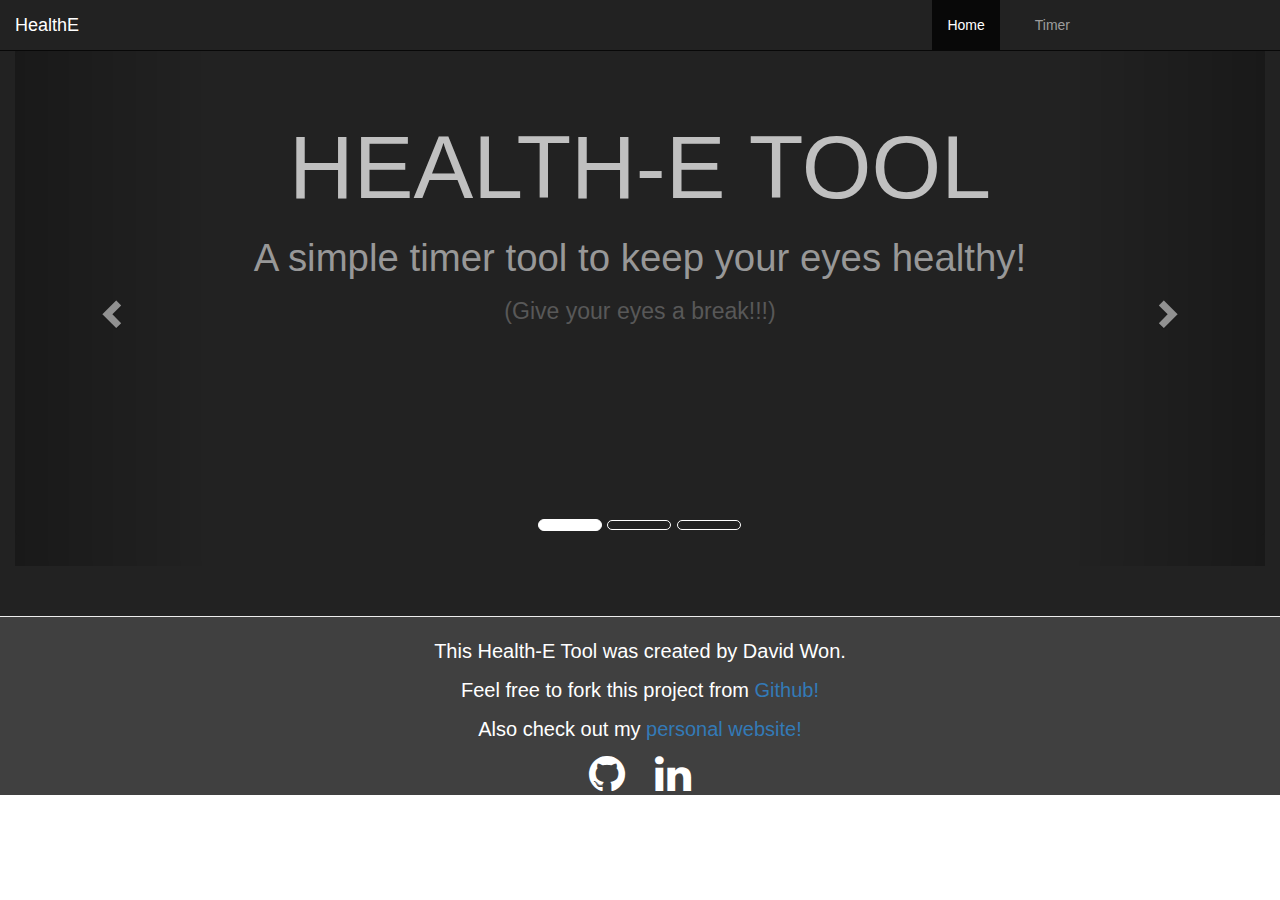
<file: index.html>
<!DOCTYPE html>
<link rel="stylesheet" href="page.css">
<link rel="stylesheet" href="footer.css">
<script src="https://ajax.googleapis.com/ajax/libs/jquery/3.2.1/jquery.min.js"></script>
<script src="https://maxcdn.bootstrapcdn.com/bootstrap/3.3.7/js/bootstrap.min.js"></script>
<link rel="stylesheet" href="https://maxcdn.bootstrapcdn.com/bootstrap/3.3.7/css/bootstrap.min.css" integrity="sha384-BVYiiSIFeK1dGmJRAkycuHAHRg32OmUcww7on3RYdg4Va+PmSTsz/K68vbdEjh4u" crossorigin="anonymous">
<link rel="stylesheet" href="https://cdnjs.cloudflare.com/ajax/libs/font-awesome/4.7.0/css/font-awesome.min.css">

<div class="bg">
    <!-- Navigation Bar -->
    <nav class="navbar navbar-inverse navbar-fixed-top">
        <div class="navbar-header">
            <button type="button" class="navbar-toggle collapsed" data-toggle="collapse" data-target="#mobile-navbar1" aria-expanded="false">
                <span class="sr-only">Toggle navigation</span>
                <span class="icon-bar"></span>
                <span class="icon-bar"></span>
                <span class="icon-bar"></span>
            </button>
            <a class="navbar-brand" href="#">HealthE</a>
          </div>
          <div class="collapse navbar-collapse" id="mobile-navbar1">
              <div class="navigation-bar">
                  <ul class="nav navbar-nav navbar-right">
                      <li class="active"><a href="#">Home</a></li>
                      <li><a href="timer.html">Timer</a></li>
                      <!--li><a href="features.html">Features</a></li-->
                  </ul>
              </div>

          </div>


    </nav>
<body>



<div class="container" style="height:100%; width:100%; margin-top:50px;">
  <div id="myCarousel" class="carousel slide" data-ride="carousel" style="height: 100%;">
    <!-- Indicators -->
    <ol class="carousel-indicators">
      <li data-target="#myCarousel" data-slide-to="0" class="carousel-li active"></li>
      <li data-target="#myCarousel" data-slide-to="1" class="carousel-li"></li>
      <li data-target="#myCarousel" data-slide-to="2" class="carousel-li"></li>
    </ol>

    <!-- Wrapper for slides -->
    <div class="carousel-inner" style="height:100%;">
      <div class="item active">
          <div class="jumbotron dark">
              <h1 class="title">HEALTH-E TOOL</h1>
              <h2 class="title">A simple timer tool to keep your eyes healthy!</h2>
              <h3 class="title">(Give your eyes a break!!!)</h3>
          </div>
      </div>

      <div class="item">
          <div class="jumbotron light">
              <h1 class="jtext" style="font-size: 7vw;">Manage Your Time!</h1>
              <ul class="jlist">
                  <li class="jbullet">20 minute timer for short eye break</li>
                  <li class="jbullet">60 minute timer for eye exercise</li>
                  <li class="jbullet">2 hour timer for quick stroll</li>
                  <li class="jbullet">Custom Timers for yourself!</li>
              </ul>
              <div class="center" margin-top: 3vw;>
                  <a href="features.html"><button class="btn btn-danger btn-block btn-sm" align-self="center"><p style="font-size:4vw; text-align:center;">Check out all the features!</p></button></a>
              </div>
          </div>


      </div>

      <div class="item">
          <div class="jumbotron dark">
              <h1 class="title">Very Simple!</h1>
              <h2 class="title">Just keep the page open and take healthy breaks!</h2>
              <div class="center" style="margin-top: 3vw;">
                  <a href="timer.html"><button class="btn btn-primary btn-block btn-sm" align-self="center"><p style="font-size:4vw; text-align:center;">Get Started!</p></button></a>
              </div>
          </div>
      </div>
    </div>

    <!-- Left and right controls -->

    <a class="left carousel-control" href="#myCarousel" data-slide="prev">
      <span class="glyphicon glyphicon-chevron-left"></span>
      <span class="sr-only">Previous</span>
    </a>
    <a class="right carousel-control" href="#myCarousel" data-slide="next">
      <span class="glyphicon glyphicon-chevron-right"></span>
      <span class="sr-only">Next</span>
  </a>
  </div>
</div>

<!-- Content 1 -->






<!-- Footer -->
<div class="footer-container text-center">
    <footer>
        <hr>
        <p class="footer-p">This Health-E Tool was created by David Won. </p>
        <p class="footer-p">Feel free to fork this project from <a href="http://github.com/davidwon7/timer-web-app">Github!</a>  </p>
        <p class="footer-p">Also check out my  <a href="https://davidwon7.github.io">personal website!</a>  </p>
    <div class="footer-div">
        <a href="https://github.com/davidwon7" class="btn btn-social-icon" style="display:inline;">
            <span class="fa fa-github fa-3x" style="color:white;"></span>
        </a>
        <a href="https://www.linkedin.com/in/david-won-b22ab2135/" class="btn btn-social-icon"style="display:inline;">
            <span class="fa fa-linkedin fa-3x" style="color:white;"></span>
        </a>
    </div>
    </footer>
</div>

</div></body></html>
</file>
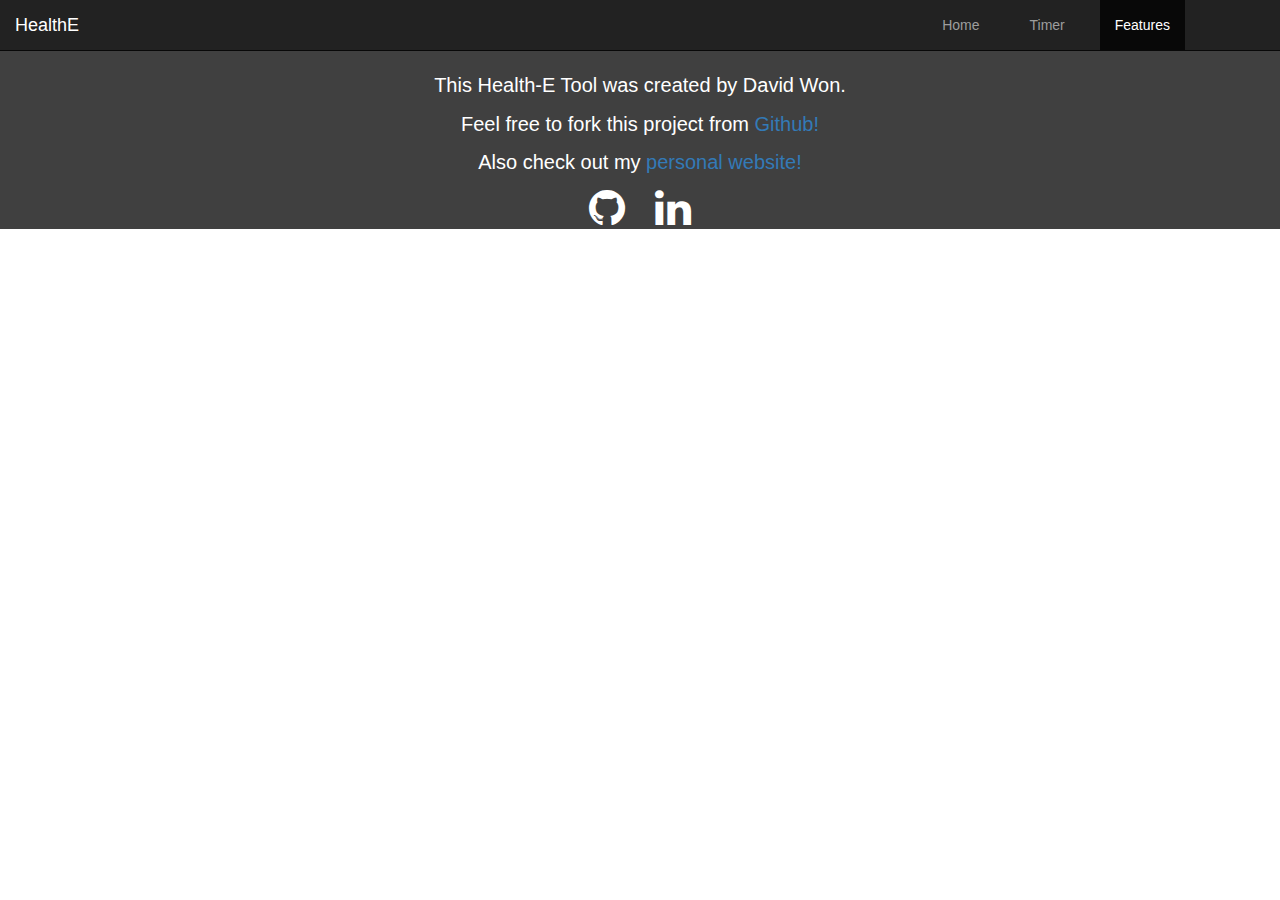
<file: features.html>
<!DOCTYPE html>
<div class="bg">
<!-- Navigation Bar -->
<nav class="navbar navbar-inverse navbar-fixed-top">
    <div class="navbar-header">
        <button type="button" class="navbar-toggle collapsed" data-toggle="collapse" data-target="#mobile-navbar1" aria-expanded="false">
            <span class="sr-only">Toggle navigation</span>
            <span class="icon-bar"></span>
            <span class="icon-bar"></span>
            <span class="icon-bar"></span>
        </button>
        <a class="navbar-brand" href="#">HealthE</a>
      </div>
      <div class="collapse navbar-collapse" id="mobile-navbar1">
          <div class="navigation-bar">
              <ul class="nav navbar-nav navbar-right">
                  <li><a href="index.html">Home</a></li>
                  <li><a href="timer.html">Timer</a></li>
                  <li class="active"><a href="features.html">Features</a></li>
              </ul>
          </div>
      </div>
</nav>





<!-- Footer -->
<div class="footer-container text-center">
    <footer>
        <hr>
        <p class="footer-p">This Health-E Tool was created by David Won. </p>
        <p class="footer-p">Feel free to fork this project from <a href="http://github.com/davidwon7/timer-web-app">Github!</a>  </p>
        <p class="footer-p">Also check out my  <a href="https://davidwon7.github.io">personal website!</a>  </p>
    <div class="footer-div">
        <a href="https://github.com/davidwon7" class="btn btn-social-icon" style="display:inline;">
            <span class="fa fa-github fa-3x" style="color:white;"></span>
        </a>
        <a href="https://www.linkedin.com/in/david-won-b22ab2135/" class="btn btn-social-icon"style="display:inline;">
            <span class="fa fa-linkedin fa-3x" style="color:white;"></span>
        </a>
    </div>
    </footer>
</div>



<link rel="stylesheet" href="footer.css">
<link rel="stylesheet" href="features.css">
<script src="https://ajax.googleapis.com/ajax/libs/jquery/3.2.1/jquery.min.js"></script>
<script src="https://maxcdn.bootstrapcdn.com/bootstrap/3.3.7/js/bootstrap.min.js"></script>

<link rel="stylesheet" href="https://cdnjs.cloudflare.com/ajax/libs/font-awesome/4.7.0/css/font-awesome.min.css">
<link rel="stylesheet" href="https://maxcdn.bootstrapcdn.com/bootstrap/3.3.7/css/bootstrap.min.css" integrity="sha384-BVYiiSIFeK1dGmJRAkycuHAHRg32OmUcww7on3RYdg4Va+PmSTsz/K68vbdEjh4u" crossorigin="anonymous">
</div></html>
</file>
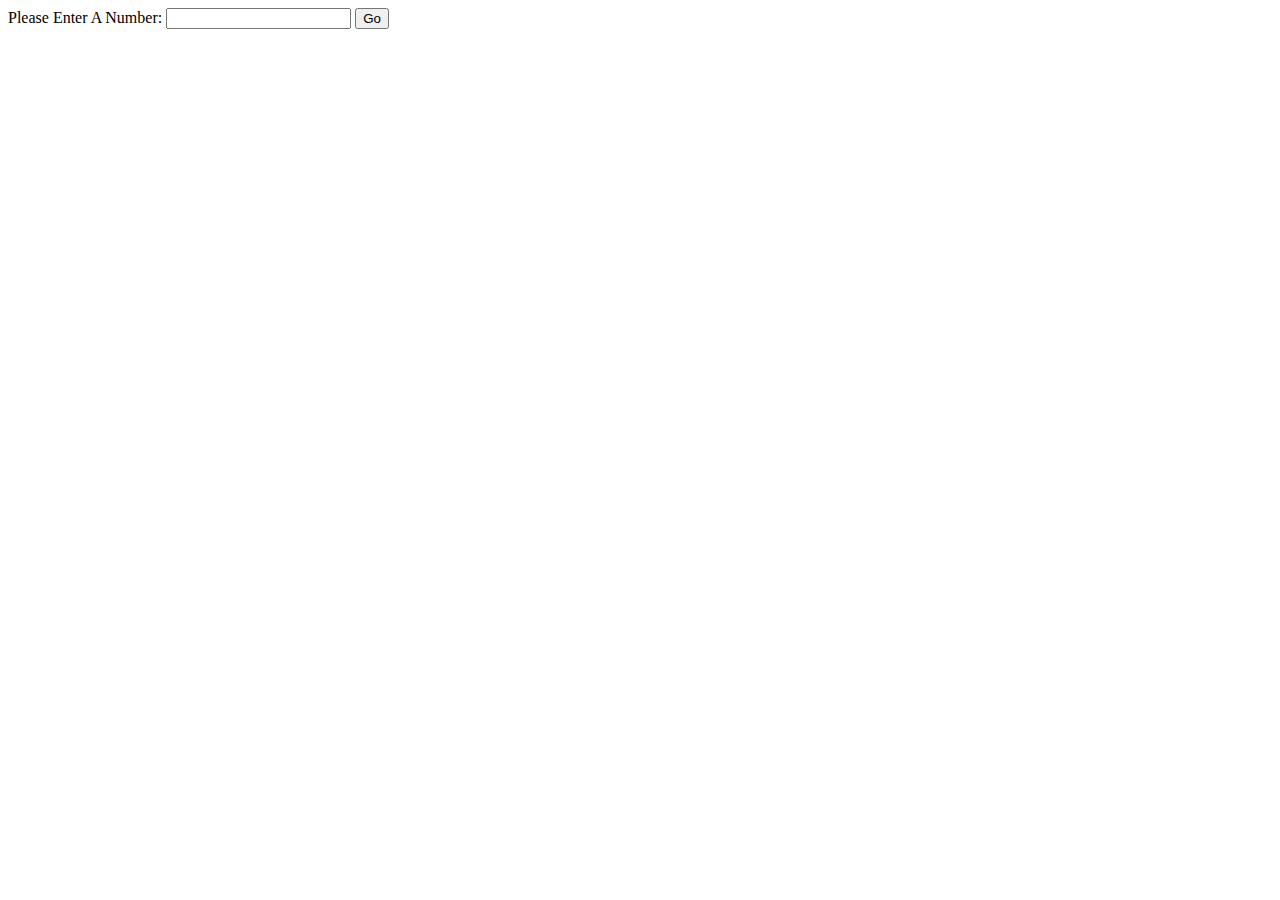
<file: justatest.html>
<html>
<body>
<div id="countdown"></div>
<div id="notifier"></div>
<script type="text/javascript">
function startTimer() {
  userInput = document.getElementById('userTime').value;
  	if(userInput.length == 0){
		alert("Please enter a value");
	} else {
	var numericExpression = /^[0-9]+$/;
	if(!userInput.match(numericExpression)){
	alert("Please enter a number")
	} else {

   function display( notifier, str ) {
    document.getElementById(notifier).innerHTML = str;
  }

  function toMinuteAndSecond( x ) {
    return Math.floor(x/60) + ":" + x%60;
  }

  function setTimer( remain, actions ) {
    (function countdown() {
       display("countdown", toMinuteAndSecond(remain));
       actions[remain] && actions[remain]();
       (remain -= 1) >= 0 && setTimeout(arguments.callee, 1000);
    })();
  }

  setTimer(userInput, {
    10: function () { display("notifier", "Just 10 seconds to go"); },
     5: function () { display("notifier", "5 seconds left");        },
     0: function () { display("notifier", "Time is up");       }
  });
}
}
}
</script>
Please Enter A Number: <input type="text" id="userTime" />
<input type="button" value="Go" onclick="startTimer()" />
</body>
</html>
</file>
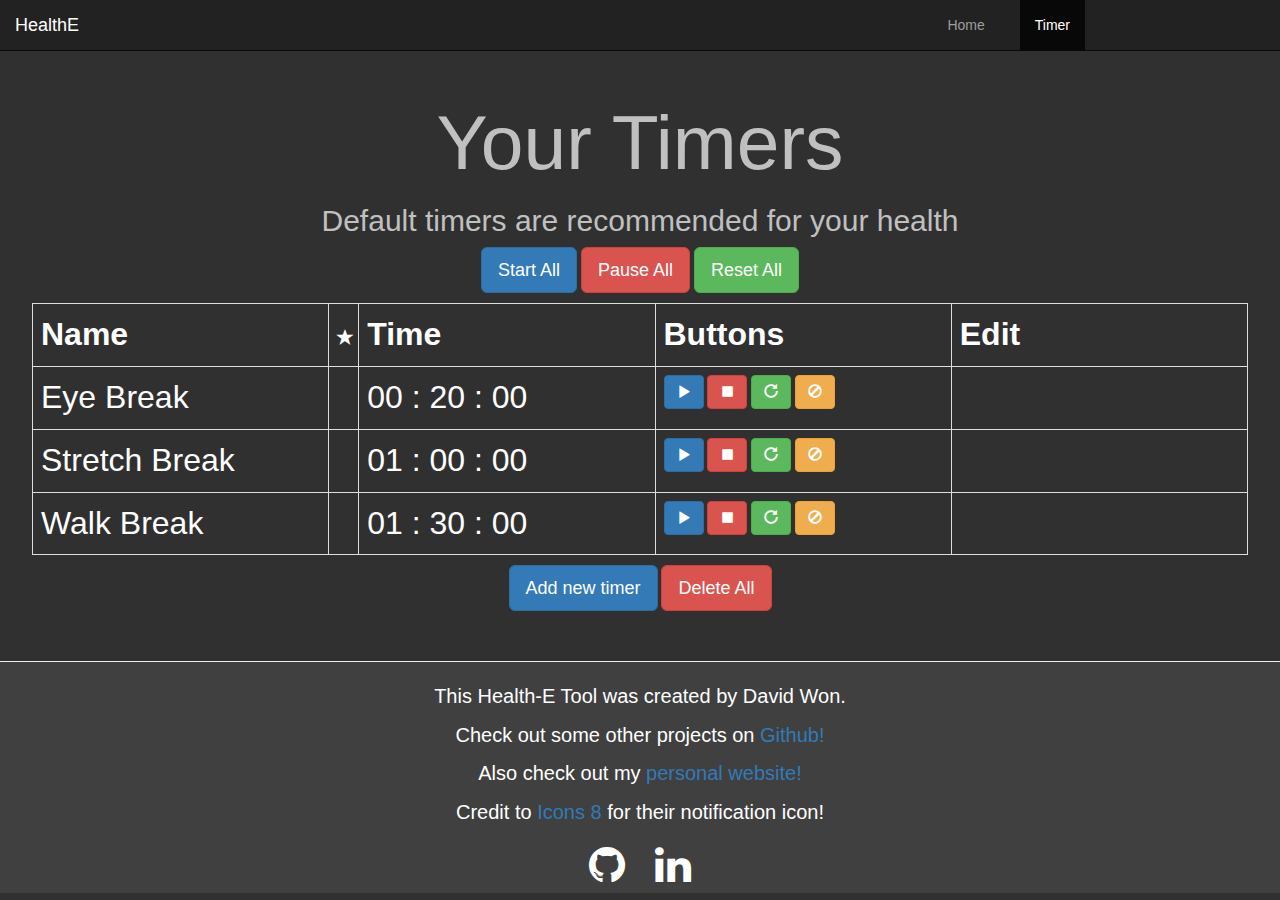
<file: timer.html>
<!DOCTYPE html>
<div class="bg">
<body>

<nav class="navbar navbar-inverse navbar-fixed-top">
    <div class="navbar-header">
        <button type="button" class="navbar-toggle collapsed" data-toggle="collapse" data-target="#mobile-navbar1" aria-expanded="false">
            <span class="sr-only">Toggle navigation</span>
            <span class="icon-bar"></span>
            <span class="icon-bar"></span>
            <span class="icon-bar"></span>
        </button>
        <a class="navbar-brand" href="#">HealthE</a>
      </div>
      <div class="collapse navbar-collapse" id="mobile-navbar1">
          <div class="navigation-bar">
              <ul class="nav navbar-nav navbar-right">
                  <li><a href="index.html">Home</a></li>
                  <li class="active"><a href="timer.html">Timer</a></li>
                  <!--li><a href="features.html">Features</a></li-->
              </ul>
          </div>
      </div>
</nav>


<div class="test" style="margin-top: 100px;">
    <h1 class="title">Your Timers</h1>
    <h2 class="text">Default timers are recommended for your health</h2>

    <div class="all-btn" style="margin-bottom: 10px;">
        <button class="btn btn-primary btn-lg start-all btn-all"><span class="btn-all-text">Start All</span></button>
        <button class="btn btn-danger btn-lg pause-all btn-all"><span class="btn-all-text">Pause All</span></button>
        <button class="btn btn-success btn-lg reset-all btn-all"><span class="btn-all-text">Reset All</span></button>
    </div>
</div>
<!--h2 class="text">Recommended</h2-->




<div class="table-container">
<table class="table table-bordered timer-table">
    <tr>
        <th>Name</th>
        <th><span class='glyphicon glyphicon-star' aria-hidden='true'></span></th>
        <th>Time</th>
        <th>Buttons</th>
        <th>Edit</th>
    </tr>

    <tr id="eyerest0">
        <!--td class="timer-description">No Name</td-->
        <td class="timer-description">www</td>
        <td class="timer-custom" valign="">
                <!--span class='glyphicon glyphicon-star' aria-hidden='false'></span-->
        <td class="timer text">00 : 00 : 00</td>
        <td class="timer-buttons">
            <div class="btn btn-primary btn-start btn-act">
                <span class="glyphicon glyphicon-play" aria-hidden="false"></span>
            </div>
            <div class="btn btn-danger btn-pause btn-act">
                <span class="glyphicon glyphicon-stop" aria-hidden="false"></span>
            </div>
            <div class="btn btn-success btn-reset btn-act">
                <span class="glyphicon glyphicon-repeat" aria-hidden="false"></span>
            </div>

            <button type="button" class="btn btn-warning btn-disable btn-act">
                <span class="glyphicon glyphicon-ban-circle btn-disable" aria-hidden="false"></span>
            </button>

        </td>
        <td class="timer-buttons-2">
        </td>

    </tr>

    <tr id="eyerest1">

        <td class="timer-description">www</td>
        <td class="timer-custom">

        </td>
        <td class="timer text">00 : 00 : 00</td>

        <td class="timer-buttons">
            <div class="btn btn-primary btn-start btn-act">
                <span class="glyphicon glyphicon-play" aria-hidden="false"></span>
            </div>
            <div class="btn btn-danger btn-pause btn-act">
                <span class="glyphicon glyphicon-stop" aria-hidden="false"></span>
            </div>
            <div class="btn btn-success btn-reset btn-act">
                <span class="glyphicon glyphicon-repeat" aria-hidden="false"></span>
            </div>
                <button type="button" class="btn btn-warning btn-disable btn-act">
                    <span class="glyphicon glyphicon-ban-circle" aria-hidden="false"></span>
                </button>
        </td>
        <td class="timer-buttons-2">
        </td>
    </tr>

    <tr id="eyerest2">
        <td class="timer-description">www</td>
        <td class="timer-custom">

        </td>
        <td class="timer text">00 : 00 : 00</td>

        <td class="timer-buttons">
            <div class="btn btn-primary btn-start btn-act">
                <span class="glyphicon glyphicon-play" aria-hidden="false"></span>
            </div>
            <div class="btn btn-danger btn-pause btn-act">
                <span class="glyphicon glyphicon-stop" aria-hidden="false"></span>
            </div>
            <div class="btn btn-success btn-reset btn-act">
                <span class="glyphicon glyphicon-repeat" aria-hidden="false"></span>
            </div>
            <button type="button" class="btn btn-warning btn-disable btn-act">
                <span class="glyphicon glyphicon-ban-circle" aria-hidden="false"></span>
            </button>
        </td>
        <td class="timer-buttons-2">            
        </td>
    </tr>

</table>
<div class="add-new-timer" style="text-align:center;margin-top: -10px; padding: 0;">
    <button class="btn btn-primary btn-lg" data-toggle='modal' data-target='#addModal'>Add new timer</button>
    <button class="btn btn-danger btn-lg delete-all">Delete All</button>
</div>

</div>


<div class="footer-container text-center">
    <footer>
        <hr>
        <p class="footer-p">This Health-E Tool was created by David Won. </p>
        <p class="footer-p">Check out some other projects on <a href="http://github.com/davidwon7">Github!</a>  </p>
        <p class="footer-p">Also check out my  <a href="https://davidwon7.github.io">personal website!</a>  </p>
        <p class="footer-p">Credit to <a href="https://icons8.com/icon/16705/Sand-Timer">Icons 8</a> for their notification icon!</p>
    <div class="footer-div">
        <a href="https://github.com/davidwon7" class="btn btn-social-ico">
            <span class="fa fa-github fa-3x" style="color:white;"></span>
        </a>
        <a href="https://www.linkedin.com/in/david-won-b22ab2135/" class="btn btn-social-icon">
            <span class="fa fa-linkedin fa-3x" style="color:white;"></span>
        </a>
    </div>
    </footer>
</div>

</div>

<div class="modal fade" id="editModal" tabindex="-1" role="dialog" aria-labelledby="exampleModalLabel" aria-hidden="true">
  <div class="modal-dialog" role="document">
    <div class="modal-content">
      <div class="modal-header">

        <button type="button" class="close" data-dismiss="modal" aria-label="Close">
          <span aria-hidden="true">&times;</span>
        </button>
        <h2 class="modal-title" id="exampleModalLabel" style="text-align:center;vertical-align:bottom;">Edit Custom Timer</h5>
      </div>
      <div class="modal-body">
        <form>
          <div class="form-group">
            <label for="timer-name" class="form-control-label modal-text">Name:</label>
            <input type="text" class="form-control modal-desc" id="timer-name">
          </div>
          <div class="form-group">
            <label for="timer-text" class="form-control-label modal-text">Alert Message:</label>
            <textarea class="form-control modal-desc" id="timer-text">a</textarea>
          </div>
          <div class="form-group">
              <label for="timer-text" class="form-control-label modal-text">Set Timer:</label>
              <input id = "hour" class="timerInput" type="number" placeholder="00" min="00" max="99" oninput="format(this)">
              <div class='timer-input-label'>h :</div>
              <input id = "min" class="timerInput" type="number" placeholder="00" min="00" max="59" oninput="format(this)">
              <div class='timer-input-label'>m :</div>
              <input id = "sec" class="timerInput" type="number" placeholder="00" min="00" max="59" oninput="format(this)">
              <div class='timer-input-label'>s</div>
          </div>
        </form>
      </div>
      <div class="modal-footer">
        <button type="button" class="btn btn-secondary" data-dismiss="modal">Cancel</button>
        <button type="button" id="save-changes"class="btn btn-primary" data-dismiss="modal">Save Changes</button>
      </div>
    </div>
  </div>
</div>

<div class="modal fade" id="addModal" tabindex="-1" role="dialog" aria-labelledby="exampleModalLabel" aria-hidden="true">
  <div class="modal-dialog" role="document">
    <div class="modal-content">
      <div class="modal-header">

        <button type="button" class="close" data-dismiss="modal" aria-label="Close">
          <span aria-hidden="true">&times;</span>
        </button>
        <h2 class="modal-title" id="exampleModalLabel" style="text-align:center;vertical-align:bottom;">Add Custom Timer</h5>
      </div>
      <div class="modal-body">
        <form>
          <div class="form-group">
            <label for="timer-name" class="form-control-label modal-text">Name:</label>
            <input type="text" class="form-control modal-desc" id="add-timer-name" placeholder="My Custom Timer">
          </div>
          <div class="form-group">
            <label for="timer-text" class="form-control-label modal-text">Alert Message:</label>
            <textarea class="form-control modal-desc" id="add-timer-text" placeholder="Add a message here!"></textarea>
          </div>
          <div class="form-group">
              <label for="timer-text" class="form-control-label modal-text">Set Timer:</label>
              <input id = "add-hour" class="timerInput" type="number" placeholder="00" min="00" max="99" oninput="format(this)">
              <div class='timer-input-label'>h :</div>
              <input id = "add-min" class="timerInput" type="number" placeholder="00" min="00" max="59" oninput="format(this)">
              <div class='timer-input-label'>m :</div>
              <input id = "add-sec" class="timerInput" type="number" placeholder="00" min="00" max="59" oninput="format(this)">
              <div class='timer-input-label'>s</div>
          </div>
        </form>
      </div>
      <div class="modal-footer">
        <button type="button" class="btn btn-secondary" data-dismiss="modal">Cancel</button>
        <button type="button" id="add-timer" class="btn btn-primary" data-dismiss="modal">Add Timer</button>
      </div>
    </div>
  </div>
</div>










<script src="dist/sweetalert.min.js"></script>
<link rel="stylesheet" type="text/css" href="dist/sweetalert.css">


<script src="https://ajax.googleapis.com/ajax/libs/jquery/3.2.1/jquery.min.js"></script>
<script src="main2.js"></script>
<link rel="stylesheet" href="timer.css">
<link rel="stylesheet" href="footer.css">
<script src="https://maxcdn.bootstrapcdn.com/bootstrap/3.3.7/js/bootstrap.min.js"></script>
<link rel="stylesheet" href="https://maxcdn.bootstrapcdn.com/bootstrap/3.3.7/css/bootstrap.min.css" integrity="sha384-BVYiiSIFeK1dGmJRAkycuHAHRg32OmUcww7on3RYdg4Va+PmSTsz/K68vbdEjh4u" crossorigin="anonymous">
<link rel="stylesheet" href="https://cdnjs.cloudflare.com/ajax/libs/font-awesome/4.7.0/css/font-awesome.min.css">
</div></body></html>
</file>
<file: page.css>
/* Background */
.bg{
    background-color: 	#222;
    height: 100%;
}

/* Navigation Bar CSS */
div.navigation-bar{
    margin-right: 200px;
}

.navbar-nav > li{
  padding-left:10px;
  padding-right:10px;
}

/* Main Page CSS Setings -------------------- */



/* Title CSS */
div h1.title{
    text-align: center;
    color: 		#C0C0C0;
    font-size: 7vw;
}

h1.jtext{
    text-align: center;
    font-size: 7vw;
}

div h2.title{
    text-align: center;
    color:	#989898;
    font-size: 3vw
}

div h3.title{
    text-align: center;
    color: #585858;
    font-size: 1.8vw
}

/* Jumbotron CSS */
div.jumbotron.dark{
    background-color: #222;
    margin-top: 0;
    height: 38vw;
    min-height: 280px;
}

div.jumbotron.light{
    background-color: 	#909090;
    height: 38vw;


    min-height: 280px;
}



/* List CSS */
li.jbullet{
    font-size: 2vw;
    text-align: left;
}

ul.jlist{
    text-align: center;
    margin-left:25%;
    display: inline-block;

}

.jlist{
    list-style-type:square;
}


/* Button CSS */
.btn{
    height: 7vw;
    width: 50vw;
    text-align: center;
}

/* Carousel CSS */
ol.carousel-indicators li.carousel-li{
    width: 5vw;
}

.container{
    margin: 0px;
    padding: 0;
    height: 120%;
    width: 100%;
}

.carousel.slide{
    height: 100%;
    width: 100%;
}
/* General Settings ------------------------------ */

.center{
    text-align: center;
}
</file>
<file: footer.css>
.footer-container{
    background-color:#404040;

}

hr {
    background-color: #404040;
    color: #404040;
}

footer{
    margin-top: 50px;
    height: 100%;
}

.footer-p{
    color: white;
    font-size: 20px;
}
</file>
<file: features.css>
.bg{
    background-color: 	#222;
    height: 100%;
}

/* Navigation Bar CSS */
div.navigation-bar{
    margin-right: 100px;
    height: 50px;
}

.navbar-nav > li{
  padding-left:10px;
  padding-right:10px;
}
</file>
<file: dist/sweetalert.css>
body.stop-scrolling {
  height: 100%;
  overflow: hidden; }

.sweet-overlay {
  background-color: black;
  /* IE8 */
  -ms-filter: "progid:DXImageTransform.Microsoft.Alpha(Opacity=40)";
  /* IE8 */
  background-color: rgba(0, 0, 0, 0.4);
  position: fixed;
  left: 0;
  right: 0;
  top: 0;
  bottom: 0;
  display: none;
  z-index: 10000; }

.sweet-alert {
  background-color: white;
  font-family: 'Open Sans', 'Helvetica Neue', Helvetica, Arial, sans-serif;
  width: 478px;
  padding: 17px;
  border-radius: 5px;
  text-align: center;
  position: fixed;
  left: 50%;
  top: 50%;
  margin-left: -256px;
  margin-top: -200px;
  overflow: hidden;
  display: none;
  z-index: 99999; }
  @media all and (max-width: 540px) {
    .sweet-alert {
      width: auto;
      margin-left: 0;
      margin-right: 0;
      left: 15px;
      right: 15px; } }
  .sweet-alert h2 {
    color: #575757;
    font-size: 30px;
    text-align: center;
    font-weight: 600;
    text-transform: none;
    position: relative;
    margin: 25px 0;
    padding: 0;
    line-height: 40px;
    display: block; }
  .sweet-alert p {
    color: #797979;
    font-size: 16px;
    text-align: center;
    font-weight: 300;
    position: relative;
    text-align: inherit;
    float: none;
    margin: 0;
    padding: 0;
    line-height: normal; }
  .sweet-alert fieldset {
    border: none;
    position: relative; }
  .sweet-alert .sa-error-container {
    background-color: #f1f1f1;
    margin-left: -17px;
    margin-right: -17px;
    overflow: hidden;
    padding: 0 10px;
    max-height: 0;
    webkit-transition: padding 0.15s, max-height 0.15s;
    transition: padding 0.15s, max-height 0.15s; }
    .sweet-alert .sa-error-container.show {
      padding: 10px 0;
      max-height: 100px;
      webkit-transition: padding 0.2s, max-height 0.2s;
      transition: padding 0.25s, max-height 0.25s; }
    .sweet-alert .sa-error-container .icon {
      display: inline-block;
      width: 24px;
      height: 24px;
      border-radius: 50%;
      background-color: #ea7d7d;
      color: white;
      line-height: 24px;
      text-align: center;
      margin-right: 3px; }
    .sweet-alert .sa-error-container p {
      display: inline-block; }
  .sweet-alert .sa-input-error {
    position: absolute;
    top: 29px;
    right: 26px;
    width: 20px;
    height: 20px;
    opacity: 0;
    -webkit-transform: scale(0.5);
    transform: scale(0.5);
    -webkit-transform-origin: 50% 50%;
    transform-origin: 50% 50%;
    -webkit-transition: all 0.1s;
    transition: all 0.1s; }
    .sweet-alert .sa-input-error::before, .sweet-alert .sa-input-error::after {
      content: "";
      width: 20px;
      height: 6px;
      background-color: #f06e57;
      border-radius: 3px;
      position: absolute;
      top: 50%;
      margin-top: -4px;
      left: 50%;
      margin-left: -9px; }
    .sweet-alert .sa-input-error::before {
      -webkit-transform: rotate(-45deg);
      transform: rotate(-45deg); }
    .sweet-alert .sa-input-error::after {
      -webkit-transform: rotate(45deg);
      transform: rotate(45deg); }
    .sweet-alert .sa-input-error.show {
      opacity: 1;
      -webkit-transform: scale(1);
      transform: scale(1); }
  .sweet-alert input {
    width: 100%;
    box-sizing: border-box;
    border-radius: 3px;
    border: 1px solid #d7d7d7;
    height: 43px;
    margin-top: 10px;
    margin-bottom: 17px;
    font-size: 18px;
    box-shadow: inset 0px 1px 1px rgba(0, 0, 0, 0.06);
    padding: 0 12px;
    display: none;
    -webkit-transition: all 0.3s;
    transition: all 0.3s; }
    .sweet-alert input:focus {
      outline: none;
      box-shadow: 0px 0px 3px #c4e6f5;
      border: 1px solid #b4dbed; }
      .sweet-alert input:focus::-moz-placeholder {
        transition: opacity 0.3s 0.03s ease;
        opacity: 0.5; }
      .sweet-alert input:focus:-ms-input-placeholder {
        transition: opacity 0.3s 0.03s ease;
        opacity: 0.5; }
      .sweet-alert input:focus::-webkit-input-placeholder {
        transition: opacity 0.3s 0.03s ease;
        opacity: 0.5; }
    .sweet-alert input::-moz-placeholder {
      color: #bdbdbd; }
    .sweet-alert input::-ms-clear {
      display: none; }
    .sweet-alert input:-ms-input-placeholder {
      color: #bdbdbd; }
    .sweet-alert input::-webkit-input-placeholder {
      color: #bdbdbd; }
  .sweet-alert.show-input input {
    display: block; }
  .sweet-alert .sa-confirm-button-container {
    display: inline-block;
    position: relative; }
  .sweet-alert .la-ball-fall {
    position: absolute;
    left: 50%;
    top: 50%;
    margin-left: -27px;
    margin-top: 4px;
    opacity: 0;
    visibility: hidden; }
  .sweet-alert button {
    background-color: #8CD4F5;
    color: white;
    border: none;
    box-shadow: none;
    font-size: 17px;
    font-weight: 500;
    -webkit-border-radius: 4px;
    border-radius: 5px;
    padding: 10px 32px;
    margin: 26px 5px 0 5px;
    cursor: pointer; }
    .sweet-alert button:focus {
      outline: none;
      box-shadow: 0 0 2px rgba(128, 179, 235, 0.5), inset 0 0 0 1px rgba(0, 0, 0, 0.05); }
    .sweet-alert button:hover {
      background-color: #7ecff4; }
    .sweet-alert button:active {
      background-color: #5dc2f1; }
    .sweet-alert button.cancel {
      background-color: #C1C1C1; }
      .sweet-alert button.cancel:hover {
        background-color: #b9b9b9; }
      .sweet-alert button.cancel:active {
        background-color: #a8a8a8; }
      .sweet-alert button.cancel:focus {
        box-shadow: rgba(197, 205, 211, 0.8) 0px 0px 2px, rgba(0, 0, 0, 0.0470588) 0px 0px 0px 1px inset !important; }
    .sweet-alert button[disabled] {
      opacity: .6;
      cursor: default; }
    .sweet-alert button.confirm[disabled] {
      color: transparent; }
      .sweet-alert button.confirm[disabled] ~ .la-ball-fall {
        opacity: 1;
        visibility: visible;
        transition-delay: 0s; }
    .sweet-alert button::-moz-focus-inner {
      border: 0; }
  .sweet-alert[data-has-cancel-button=false] button {
    box-shadow: none !important; }
  .sweet-alert[data-has-confirm-button=false][data-has-cancel-button=false] {
    padding-bottom: 40px; }
  .sweet-alert .sa-icon {
    width: 80px;
    height: 80px;
    border: 4px solid gray;
    -webkit-border-radius: 40px;
    border-radius: 40px;
    border-radius: 50%;
    margin: 20px auto;
    padding: 0;
    position: relative;
    box-sizing: content-box; }
    .sweet-alert .sa-icon.sa-error {
      border-color: #F27474; }
      .sweet-alert .sa-icon.sa-error .sa-x-mark {
        position: relative;
        display: block; }
      .sweet-alert .sa-icon.sa-error .sa-line {
        position: absolute;
        height: 5px;
        width: 47px;
        background-color: #F27474;
        display: block;
        top: 37px;
        border-radius: 2px; }
        .sweet-alert .sa-icon.sa-error .sa-line.sa-left {
          -webkit-transform: rotate(45deg);
          transform: rotate(45deg);
          left: 17px; }
        .sweet-alert .sa-icon.sa-error .sa-line.sa-right {
          -webkit-transform: rotate(-45deg);
          transform: rotate(-45deg);
          right: 16px; }
    .sweet-alert .sa-icon.sa-warning {
      border-color: #F8BB86; }
      .sweet-alert .sa-icon.sa-warning .sa-body {
        position: absolute;
        width: 5px;
        height: 47px;
        left: 50%;
        top: 10px;
        -webkit-border-radius: 2px;
        border-radius: 2px;
        margin-left: -2px;
        background-color: #F8BB86; }
      .sweet-alert .sa-icon.sa-warning .sa-dot {
        position: absolute;
        width: 7px;
        height: 7px;
        -webkit-border-radius: 50%;
        border-radius: 50%;
        margin-left: -3px;
        left: 50%;
        bottom: 10px;
        background-color: #F8BB86; }
    .sweet-alert .sa-icon.sa-info {
      border-color: #C9DAE1; }
      .sweet-alert .sa-icon.sa-info::before {
        content: "";
        position: absolute;
        width: 5px;
        height: 29px;
        left: 50%;
        bottom: 17px;
        border-radius: 2px;
        margin-left: -2px;
        background-color: #C9DAE1; }
      .sweet-alert .sa-icon.sa-info::after {
        content: "";
        position: absolute;
        width: 7px;
        height: 7px;
        border-radius: 50%;
        margin-left: -3px;
        top: 19px;
        background-color: #C9DAE1;
        left: 50%; }
    .sweet-alert .sa-icon.sa-success {
      border-color: #A5DC86; }
      .sweet-alert .sa-icon.sa-success::before, .sweet-alert .sa-icon.sa-success::after {
        content: '';
        -webkit-border-radius: 40px;
        border-radius: 40px;
        border-radius: 50%;
        position: absolute;
        width: 60px;
        height: 120px;
        background: white;
        -webkit-transform: rotate(45deg);
        transform: rotate(45deg); }
      .sweet-alert .sa-icon.sa-success::before {
        -webkit-border-radius: 120px 0 0 120px;
        border-radius: 120px 0 0 120px;
        top: -7px;
        left: -33px;
        -webkit-transform: rotate(-45deg);
        transform: rotate(-45deg);
        -webkit-transform-origin: 60px 60px;
        transform-origin: 60px 60px; }
      .sweet-alert .sa-icon.sa-success::after {
        -webkit-border-radius: 0 120px 120px 0;
        border-radius: 0 120px 120px 0;
        top: -11px;
        left: 30px;
        -webkit-transform: rotate(-45deg);
        transform: rotate(-45deg);
        -webkit-transform-origin: 0px 60px;
        transform-origin: 0px 60px; }
      .sweet-alert .sa-icon.sa-success .sa-placeholder {
        width: 80px;
        height: 80px;
        border: 4px solid rgba(165, 220, 134, 0.2);
        -webkit-border-radius: 40px;
        border-radius: 40px;
        border-radius: 50%;
        box-sizing: content-box;
        position: absolute;
        left: -4px;
        top: -4px;
        z-index: 2; }
      .sweet-alert .sa-icon.sa-success .sa-fix {
        width: 5px;
        height: 90px;
        background-color: white;
        position: absolute;
        left: 28px;
        top: 8px;
        z-index: 1;
        -webkit-transform: rotate(-45deg);
        transform: rotate(-45deg); }
      .sweet-alert .sa-icon.sa-success .sa-line {
        height: 5px;
        background-color: #A5DC86;
        display: block;
        border-radius: 2px;
        position: absolute;
        z-index: 2; }
        .sweet-alert .sa-icon.sa-success .sa-line.sa-tip {
          width: 25px;
          left: 14px;
          top: 46px;
          -webkit-transform: rotate(45deg);
          transform: rotate(45deg); }
        .sweet-alert .sa-icon.sa-success .sa-line.sa-long {
          width: 47px;
          right: 8px;
          top: 38px;
          -webkit-transform: rotate(-45deg);
          transform: rotate(-45deg); }
    .sweet-alert .sa-icon.sa-custom {
      background-size: contain;
      border-radius: 0;
      border: none;
      background-position: center center;
      background-repeat: no-repeat; }

/*
 * Animations
 */
@-webkit-keyframes showSweetAlert {
  0% {
    transform: scale(0.7);
    -webkit-transform: scale(0.7); }
  45% {
    transform: scale(1.05);
    -webkit-transform: scale(1.05); }
  80% {
    transform: scale(0.95);
    -webkit-transform: scale(0.95); }
  100% {
    transform: scale(1);
    -webkit-transform: scale(1); } }

@keyframes showSweetAlert {
  0% {
    transform: scale(0.7);
    -webkit-transform: scale(0.7); }
  45% {
    transform: scale(1.05);
    -webkit-transform: scale(1.05); }
  80% {
    transform: scale(0.95);
    -webkit-transform: scale(0.95); }
  100% {
    transform: scale(1);
    -webkit-transform: scale(1); } }

@-webkit-keyframes hideSweetAlert {
  0% {
    transform: scale(1);
    -webkit-transform: scale(1); }
  100% {
    transform: scale(0.5);
    -webkit-transform: scale(0.5); } }

@keyframes hideSweetAlert {
  0% {
    transform: scale(1);
    -webkit-transform: scale(1); }
  100% {
    transform: scale(0.5);
    -webkit-transform: scale(0.5); } }

@-webkit-keyframes slideFromTop {
  0% {
    top: 0%; }
  100% {
    top: 50%; } }

@keyframes slideFromTop {
  0% {
    top: 0%; }
  100% {
    top: 50%; } }

@-webkit-keyframes slideToTop {
  0% {
    top: 50%; }
  100% {
    top: 0%; } }

@keyframes slideToTop {
  0% {
    top: 50%; }
  100% {
    top: 0%; } }

@-webkit-keyframes slideFromBottom {
  0% {
    top: 70%; }
  100% {
    top: 50%; } }

@keyframes slideFromBottom {
  0% {
    top: 70%; }
  100% {
    top: 50%; } }

@-webkit-keyframes slideToBottom {
  0% {
    top: 50%; }
  100% {
    top: 70%; } }

@keyframes slideToBottom {
  0% {
    top: 50%; }
  100% {
    top: 70%; } }

.showSweetAlert[data-animation=pop] {
  -webkit-animation: showSweetAlert 0.3s;
  animation: showSweetAlert 0.3s; }

.showSweetAlert[data-animation=none] {
  -webkit-animation: none;
  animation: none; }

.showSweetAlert[data-animation=slide-from-top] {
  -webkit-animation: slideFromTop 0.3s;
  animation: slideFromTop 0.3s; }

.showSweetAlert[data-animation=slide-from-bottom] {
  -webkit-animation: slideFromBottom 0.3s;
  animation: slideFromBottom 0.3s; }

.hideSweetAlert[data-animation=pop] {
  -webkit-animation: hideSweetAlert 0.2s;
  animation: hideSweetAlert 0.2s; }

.hideSweetAlert[data-animation=none] {
  -webkit-animation: none;
  animation: none; }

.hideSweetAlert[data-animation=slide-from-top] {
  -webkit-animation: slideToTop 0.4s;
  animation: slideToTop 0.4s; }

.hideSweetAlert[data-animation=slide-from-bottom] {
  -webkit-animation: slideToBottom 0.3s;
  animation: slideToBottom 0.3s; }

@-webkit-keyframes animateSuccessTip {
  0% {
    width: 0;
    left: 1px;
    top: 19px; }
  54% {
    width: 0;
    left: 1px;
    top: 19px; }
  70% {
    width: 50px;
    left: -8px;
    top: 37px; }
  84% {
    width: 17px;
    left: 21px;
    top: 48px; }
  100% {
    width: 25px;
    left: 14px;
    top: 45px; } }

@keyframes animateSuccessTip {
  0% {
    width: 0;
    left: 1px;
    top: 19px; }
  54% {
    width: 0;
    left: 1px;
    top: 19px; }
  70% {
    width: 50px;
    left: -8px;
    top: 37px; }
  84% {
    width: 17px;
    left: 21px;
    top: 48px; }
  100% {
    width: 25px;
    left: 14px;
    top: 45px; } }

@-webkit-keyframes animateSuccessLong {
  0% {
    width: 0;
    right: 46px;
    top: 54px; }
  65% {
    width: 0;
    right: 46px;
    top: 54px; }
  84% {
    width: 55px;
    right: 0px;
    top: 35px; }
  100% {
    width: 47px;
    right: 8px;
    top: 38px; } }

@keyframes animateSuccessLong {
  0% {
    width: 0;
    right: 46px;
    top: 54px; }
  65% {
    width: 0;
    right: 46px;
    top: 54px; }
  84% {
    width: 55px;
    right: 0px;
    top: 35px; }
  100% {
    width: 47px;
    right: 8px;
    top: 38px; } }

@-webkit-keyframes rotatePlaceholder {
  0% {
    transform: rotate(-45deg);
    -webkit-transform: rotate(-45deg); }
  5% {
    transform: rotate(-45deg);
    -webkit-transform: rotate(-45deg); }
  12% {
    transform: rotate(-405deg);
    -webkit-transform: rotate(-405deg); }
  100% {
    transform: rotate(-405deg);
    -webkit-transform: rotate(-405deg); } }

@keyframes rotatePlaceholder {
  0% {
    transform: rotate(-45deg);
    -webkit-transform: rotate(-45deg); }
  5% {
    transform: rotate(-45deg);
    -webkit-transform: rotate(-45deg); }
  12% {
    transform: rotate(-405deg);
    -webkit-transform: rotate(-405deg); }
  100% {
    transform: rotate(-405deg);
    -webkit-transform: rotate(-405deg); } }

.animateSuccessTip {
  -webkit-animation: animateSuccessTip 0.75s;
  animation: animateSuccessTip 0.75s; }

.animateSuccessLong {
  -webkit-animation: animateSuccessLong 0.75s;
  animation: animateSuccessLong 0.75s; }

.sa-icon.sa-success.animate::after {
  -webkit-animation: rotatePlaceholder 4.25s ease-in;
  animation: rotatePlaceholder 4.25s ease-in; }

@-webkit-keyframes animateErrorIcon {
  0% {
    transform: rotateX(100deg);
    -webkit-transform: rotateX(100deg);
    opacity: 0; }
  100% {
    transform: rotateX(0deg);
    -webkit-transform: rotateX(0deg);
    opacity: 1; } }

@keyframes animateErrorIcon {
  0% {
    transform: rotateX(100deg);
    -webkit-transform: rotateX(100deg);
    opacity: 0; }
  100% {
    transform: rotateX(0deg);
    -webkit-transform: rotateX(0deg);
    opacity: 1; } }

.animateErrorIcon {
  -webkit-animation: animateErrorIcon 0.5s;
  animation: animateErrorIcon 0.5s; }

@-webkit-keyframes animateXMark {
  0% {
    transform: scale(0.4);
    -webkit-transform: scale(0.4);
    margin-top: 26px;
    opacity: 0; }
  50% {
    transform: scale(0.4);
    -webkit-transform: scale(0.4);
    margin-top: 26px;
    opacity: 0; }
  80% {
    transform: scale(1.15);
    -webkit-transform: scale(1.15);
    margin-top: -6px; }
  100% {
    transform: scale(1);
    -webkit-transform: scale(1);
    margin-top: 0;
    opacity: 1; } }

@keyframes animateXMark {
  0% {
    transform: scale(0.4);
    -webkit-transform: scale(0.4);
    margin-top: 26px;
    opacity: 0; }
  50% {
    transform: scale(0.4);
    -webkit-transform: scale(0.4);
    margin-top: 26px;
    opacity: 0; }
  80% {
    transform: scale(1.15);
    -webkit-transform: scale(1.15);
    margin-top: -6px; }
  100% {
    transform: scale(1);
    -webkit-transform: scale(1);
    margin-top: 0;
    opacity: 1; } }

.animateXMark {
  -webkit-animation: animateXMark 0.5s;
  animation: animateXMark 0.5s; }

@-webkit-keyframes pulseWarning {
  0% {
    border-color: #F8D486; }
  100% {
    border-color: #F8BB86; } }

@keyframes pulseWarning {
  0% {
    border-color: #F8D486; }
  100% {
    border-color: #F8BB86; } }

.pulseWarning {
  -webkit-animation: pulseWarning 0.75s infinite alternate;
  animation: pulseWarning 0.75s infinite alternate; }

@-webkit-keyframes pulseWarningIns {
  0% {
    background-color: #F8D486; }
  100% {
    background-color: #F8BB86; } }

@keyframes pulseWarningIns {
  0% {
    background-color: #F8D486; }
  100% {
    background-color: #F8BB86; } }

.pulseWarningIns {
  -webkit-animation: pulseWarningIns 0.75s infinite alternate;
  animation: pulseWarningIns 0.75s infinite alternate; }

@-webkit-keyframes rotate-loading {
  0% {
    transform: rotate(0deg); }
  100% {
    transform: rotate(360deg); } }

@keyframes rotate-loading {
  0% {
    transform: rotate(0deg); }
  100% {
    transform: rotate(360deg); } }

/* Internet Explorer 9 has some special quirks that are fixed here */
/* The icons are not animated. */
/* This file is automatically merged into sweet-alert.min.js through Gulp */
/* Error icon */
.sweet-alert .sa-icon.sa-error .sa-line.sa-left {
  -ms-transform: rotate(45deg) \9; }

.sweet-alert .sa-icon.sa-error .sa-line.sa-right {
  -ms-transform: rotate(-45deg) \9; }

/* Success icon */
.sweet-alert .sa-icon.sa-success {
  border-color: transparent\9; }

.sweet-alert .sa-icon.sa-success .sa-line.sa-tip {
  -ms-transform: rotate(45deg) \9; }

.sweet-alert .sa-icon.sa-success .sa-line.sa-long {
  -ms-transform: rotate(-45deg) \9; }

/*!
 * Load Awesome v1.1.0 (http://github.danielcardoso.net/load-awesome/)
 * Copyright 2015 Daniel Cardoso <@DanielCardoso>
 * Licensed under MIT
 */
.la-ball-fall,
.la-ball-fall > div {
  position: relative;
  -webkit-box-sizing: border-box;
  -moz-box-sizing: border-box;
  box-sizing: border-box; }

.la-ball-fall {
  display: block;
  font-size: 0;
  color: #fff; }

.la-ball-fall.la-dark {
  color: #333; }

.la-ball-fall > div {
  display: inline-block;
  float: none;
  background-color: currentColor;
  border: 0 solid currentColor; }

.la-ball-fall {
  width: 54px;
  height: 18px; }

.la-ball-fall > div {
  width: 10px;
  height: 10px;
  margin: 4px;
  border-radius: 100%;
  opacity: 0;
  -webkit-animation: ball-fall 1s ease-in-out infinite;
  -moz-animation: ball-fall 1s ease-in-out infinite;
  -o-animation: ball-fall 1s ease-in-out infinite;
  animation: ball-fall 1s ease-in-out infinite; }

.la-ball-fall > div:nth-child(1) {
  -webkit-animation-delay: -200ms;
  -moz-animation-delay: -200ms;
  -o-animation-delay: -200ms;
  animation-delay: -200ms; }

.la-ball-fall > div:nth-child(2) {
  -webkit-animation-delay: -100ms;
  -moz-animation-delay: -100ms;
  -o-animation-delay: -100ms;
  animation-delay: -100ms; }

.la-ball-fall > div:nth-child(3) {
  -webkit-animation-delay: 0ms;
  -moz-animation-delay: 0ms;
  -o-animation-delay: 0ms;
  animation-delay: 0ms; }

.la-ball-fall.la-sm {
  width: 26px;
  height: 8px; }

.la-ball-fall.la-sm > div {
  width: 4px;
  height: 4px;
  margin: 2px; }

.la-ball-fall.la-2x {
  width: 108px;
  height: 36px; }

.la-ball-fall.la-2x > div {
  width: 20px;
  height: 20px;
  margin: 8px; }

.la-ball-fall.la-3x {
  width: 162px;
  height: 54px; }

.la-ball-fall.la-3x > div {
  width: 30px;
  height: 30px;
  margin: 12px; }

/*
 * Animation
 */
@-webkit-keyframes ball-fall {
  0% {
    opacity: 0;
    -webkit-transform: translateY(-145%);
    transform: translateY(-145%); }
  10% {
    opacity: .5; }
  20% {
    opacity: 1;
    -webkit-transform: translateY(0);
    transform: translateY(0); }
  80% {
    opacity: 1;
    -webkit-transform: translateY(0);
    transform: translateY(0); }
  90% {
    opacity: .5; }
  100% {
    opacity: 0;
    -webkit-transform: translateY(145%);
    transform: translateY(145%); } }

@-moz-keyframes ball-fall {
  0% {
    opacity: 0;
    -moz-transform: translateY(-145%);
    transform: translateY(-145%); }
  10% {
    opacity: .5; }
  20% {
    opacity: 1;
    -moz-transform: translateY(0);
    transform: translateY(0); }
  80% {
    opacity: 1;
    -moz-transform: translateY(0);
    transform: translateY(0); }
  90% {
    opacity: .5; }
  100% {
    opacity: 0;
    -moz-transform: translateY(145%);
    transform: translateY(145%); } }

@-o-keyframes ball-fall {
  0% {
    opacity: 0;
    -o-transform: translateY(-145%);
    transform: translateY(-145%); }
  10% {
    opacity: .5; }
  20% {
    opacity: 1;
    -o-transform: translateY(0);
    transform: translateY(0); }
  80% {
    opacity: 1;
    -o-transform: translateY(0);
    transform: translateY(0); }
  90% {
    opacity: .5; }
  100% {
    opacity: 0;
    -o-transform: translateY(145%);
    transform: translateY(145%); } }

@keyframes ball-fall {
  0% {
    opacity: 0;
    -webkit-transform: translateY(-145%);
    -moz-transform: translateY(-145%);
    -o-transform: translateY(-145%);
    transform: translateY(-145%); }
  10% {
    opacity: .5; }
  20% {
    opacity: 1;
    -webkit-transform: translateY(0);
    -moz-transform: translateY(0);
    -o-transform: translateY(0);
    transform: translateY(0); }
  80% {
    opacity: 1;
    -webkit-transform: translateY(0);
    -moz-transform: translateY(0);
    -o-transform: translateY(0);
    transform: translateY(0); }
  90% {
    opacity: .5; }
  100% {
    opacity: 0;
    -webkit-transform: translateY(145%);
    -moz-transform: translateY(145%);
    -o-transform: translateY(145%);
    transform: translateY(145%); } }
</file>
<file: timer.css>
/* Background and General CSS*/
html{
    height: 100%;
    background-color: #303030;
}

.bg{
    background-color: #303030;
    height: 100%;
}

/* Navigation Bar CSS */
div.navigation-bar{
    margin-right: 200px;
}

.navbar-nav > li{
  padding-left:10px;
  padding-right:10px;
}

/* Header CSS */
h1.title {
    text-align: center;
    color: 		#C0C0C0;
    font-size: 6vw;
    margin-bottom: 0;
    padding-bottom: 0;
}

h2.text{
    color: #C0C0C0;
    text-align: center;
}

.all-btn{
    text-align: center;
}


/* Timer CSS */
.timer{
    font-size: 2.5vw;
    width: 20%;
    text-align: left;
    color:white;
}

.timerInputtemp{
    width: 3vw;
    min-width: 2vw;
    text-align: center;
    color: black;
}

.form-group{
    font-size: 1.5vw;
}

textarea{
    font-size: 2vw;
}

.timerInput{
    width: 15%;
    font-size: 2.5vw;
    margin-left:1vw;

}

.timer-input-label{
    font-size: 2.5vw;
    display: inline;
}

input{
    text-align: center;
}

.timer-buttons{
    text-align: left;
    width: 20%;
}

.timer-buttons2{
    width: 20%;
}

.btn-all{
    font-size: 4vw;
}

.timer-description {
    color:white;
    font-size: 2.5vw;
    text-align: left;
    width: 35%;
}

.timer-custom{
    width: 0.5%;
}

/* Button CSS */
.btn-act{
    white-space: normal !important;
    word-wrap: break-word;
    vertical-align: middle;
    text-align: center;
    display:block;
    margin-top: 0;
    margin-bottom: 5px;
    font-size: 4vw;
}


/* Glyphicon CSS */
.glyph {
    vertical-align: middle;
    display: block;
    text-align: center;
}

.glyphicon-star{
    font-size: 1.3vw;
    color:white;
}
/*
.glyphicon-star {
    width: 2vw;
    font-size: 2vw;
    color:white;
    text-align: center;
    margin-left: -5px;
}

.glyphicon{
    font-size: 1.5vw;
    text-align:center;
}
*/
.modal-desc{
    font-size: 1.5vw;
}


/* Table CSS */
th {
    color: white;
    font-size: 2.5vw;
}

table tr th:nth-child(2){
    width: 30px;
    text-align: center;
    padding: 0;
    margin: 0;
}


.table-container{
    width: 95%;
    margin:0 auto;
}

.table{
    width: 100%;
    table-layout: fixed;
}


/* Media Queries CSS */
@media screen and (max-width: 940px){

    /* Modals */
    .modal-text{
        font-size: 15px;
    }

    .modal-desc{
        font-size: 15px;
    }

    .table{
        width: 100%;
    }
    /* All buttons */
    .btn-act{
        margin-top: 0px;
        margin-bottom: 0px;
        width:31px;
        height: 32px;

        text-align: left;
    }

    .glyphicon{
        font-size: 11px;
        margin-top: -5px;
        margin-left: -5px;
        margin-bottom: 0px;
        text-align: center;
    }
    /* Column 1 - Timer Name */
    table tr th:nth-child(1){
        width: 120px;
        padding: 0;
        margin: 0;
    }
    .timer-description {
        font-size: 1.5em;
        width: 230px;
    }

    /* Column 2 - Timer Custom Indicator */
    table tr th:nth-child(2){
        width: 30px;
        padding: 0;
        margin: 0;
    }

    /* Column 3 - Timer */
    table tr th:nth-child(3){
        width: 125px;
        padding: 0;
        margin: 0;
    }
    .timer{
        font-size: 1.5em;
        width: 220px;
    }
    /* Column 4 - Timer Buttons */
    table tr th:nth-child(4){
        width: 200px;
        padding: 0;
        margin: 0;
    }
    /* Column 5 - Edit Timer Buttons */
    table tr th:nth-child(5){
        width: 100px;
        padding: 0;
        margin: 0;
    }
    .timer-buttons2{
        width: 600px;
    }
}
</file>
